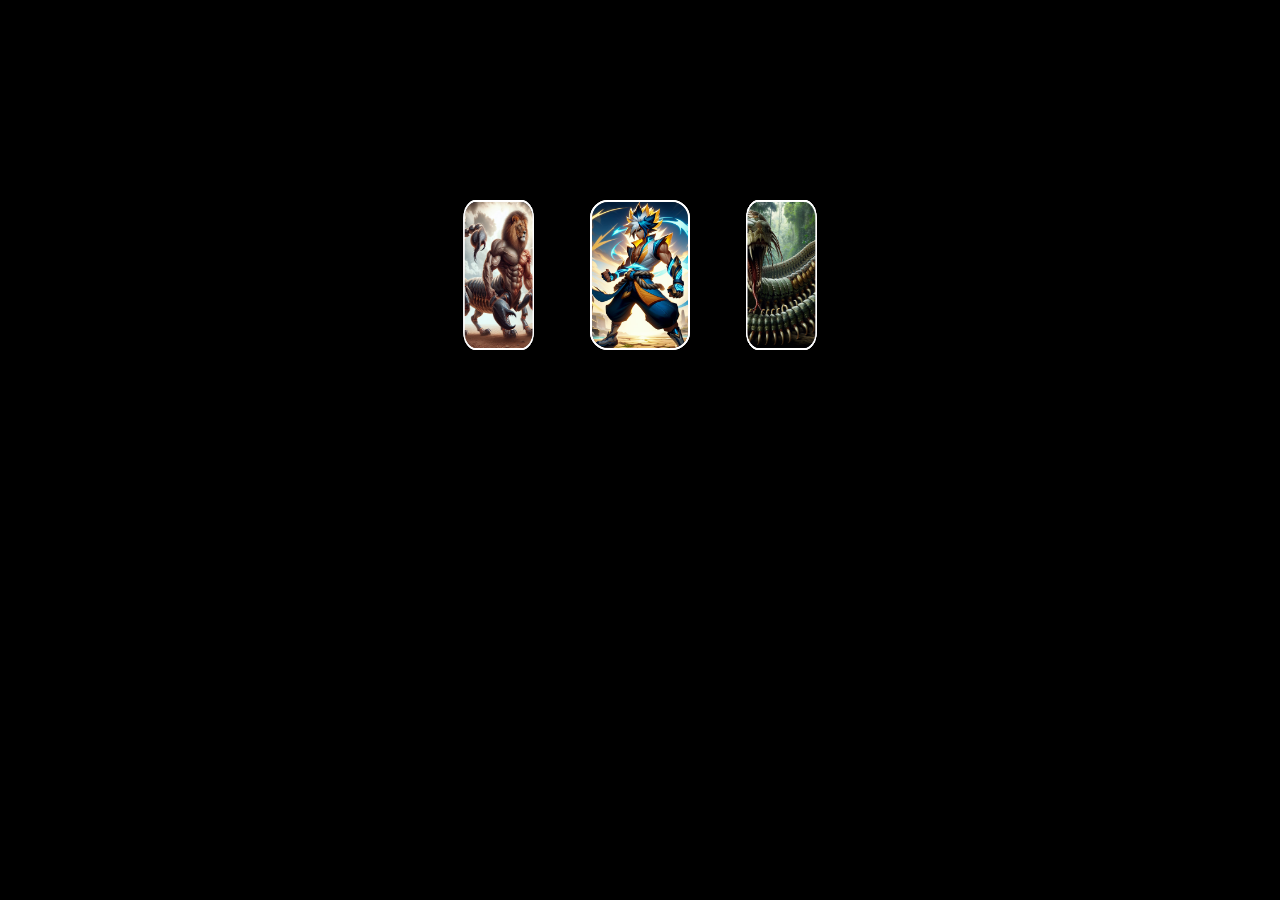
<file: animación 3d img/index.html>
<!DOCTYPE html>
<html lang="en">
<head>
    <meta charset="UTF-8">
    <meta name="viewport" content="width=device-width, initial-scale=1.0">
    <title>Document</title>
    <link rel="stylesheet" href="index.css">
</head>
<body>

    <div id="posicion">
        <div class="box">
            <span style="--i: 1"> <img src="Designer.png" alt="Designer"></span>
            <span style="--i: 2"> <img src="Designer1.png" alt="Designer1"></span>
            <span style="--i: 3"> <img src="Designer2.png" alt="Designer2"></span>
            <span style="--i: 4"> <img src="Designer3.png" alt="Designer3"></span>
            <span style="--i: 5"> <img src="Designer4.png" alt="Designer4"></span>
            <span style="--i: 6"> <img src="Designer5.png" alt="Designer5"></span>
            <span style="--i: 7"> <img src="Designer3.png" alt="Designer3"></span>
            <span style="--i: 8"> <img src="Designer4.png" alt="Designer4"></span>
            <span style="--i: 9"> <img src="Designer5.png" alt="Designer5"></span>
        </div>
    </div>
</body>
</html>
</file>
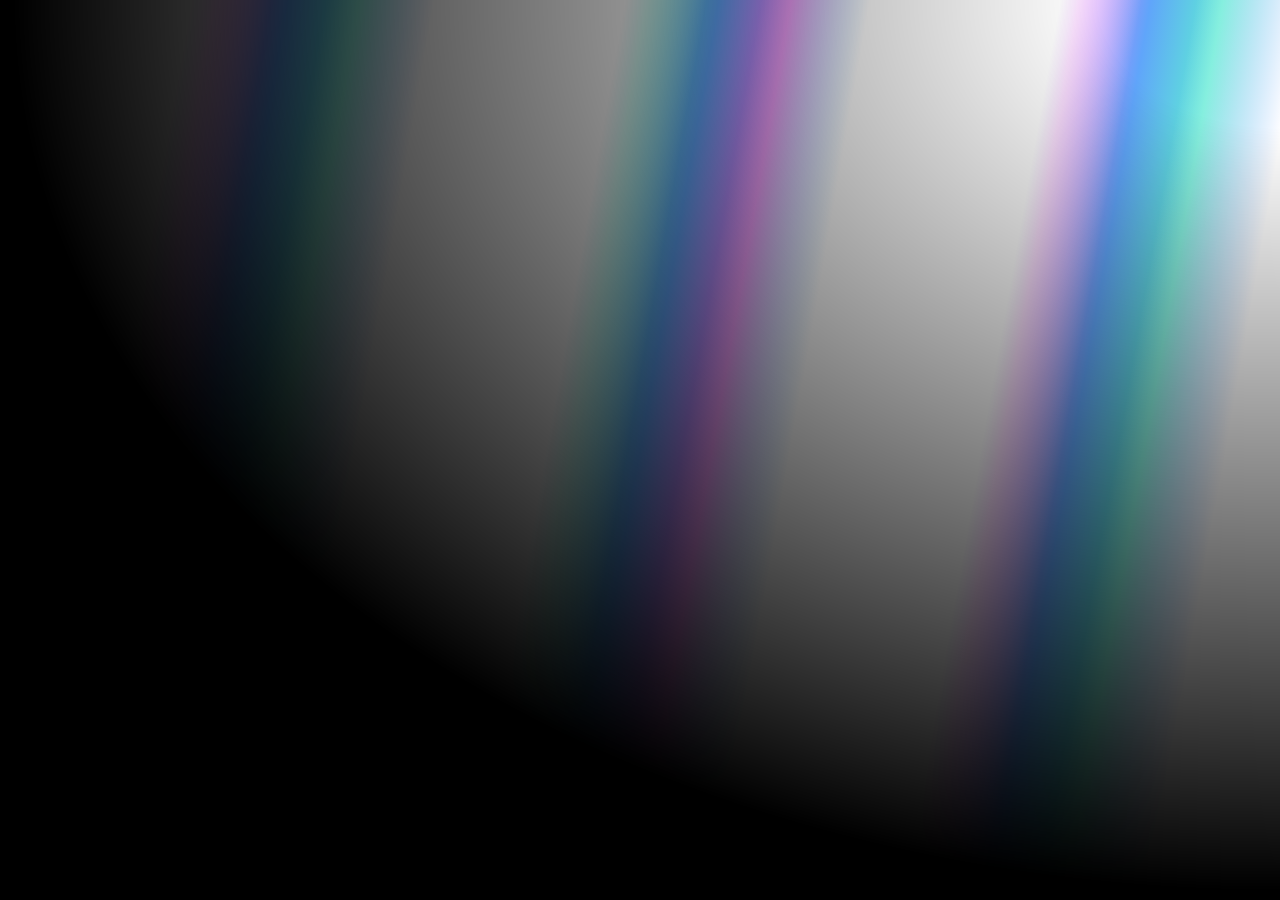
<file: Aureola/index.html>
<!DOCTYPE html>
<html lang="en">
<head>
    <meta charset="UTF-8">
    <meta name="viewport" content="width=device-width, initial-scale=1.0">
    <title>Document</title>
</head>
<body>

    <div class="aurora"></div>

    <style>

        body{
            background-color: black;
        }


        .aurora {
  width: 100%;
  height: 100%;
  min-height: 55vw;
  top: 0;
  right: 0;
  position: absolute;

  z-index: -1;
  
  --stripes: repeating-linear-gradient(100deg, #fff 0%, #fff 7%, transparent 10%, transparent 12%, #fff 16%);
  --rainbow: repeating-linear-gradient(
    100deg,
    #60a5fa 10%,
    #e879f9 15%,
    #60a5fa 20%,
    #5eead4 25%,
    #60a5fa 30%
  );

  /* Compatibilidad para máscaras */
  -webkit-mask-image: radial-gradient(ellipse at 100% 0%, black 10%, transparent 70%);
  mask-image: radial-gradient(ellipse at 100% 0%, black 10%, transparent 70%);

  &::after {
    content: "";
    position: absolute;
    inset: 0;
    background-image: var(--stripes), var(--rainbow);
    background-size: 200%, 100%;
    animation: aurora-animation 30s linear infinite; /* Reduce duración */
  }
} 

@keyframes aurora-animation {
  from {
    background-position: 50% 50%, 50% 50%;
  }
  to {
    background-position: 250% 50%, 250% 50%; /* Reduce desplazamiento */
  }
}
    </style>
</body>
</html>
</file>
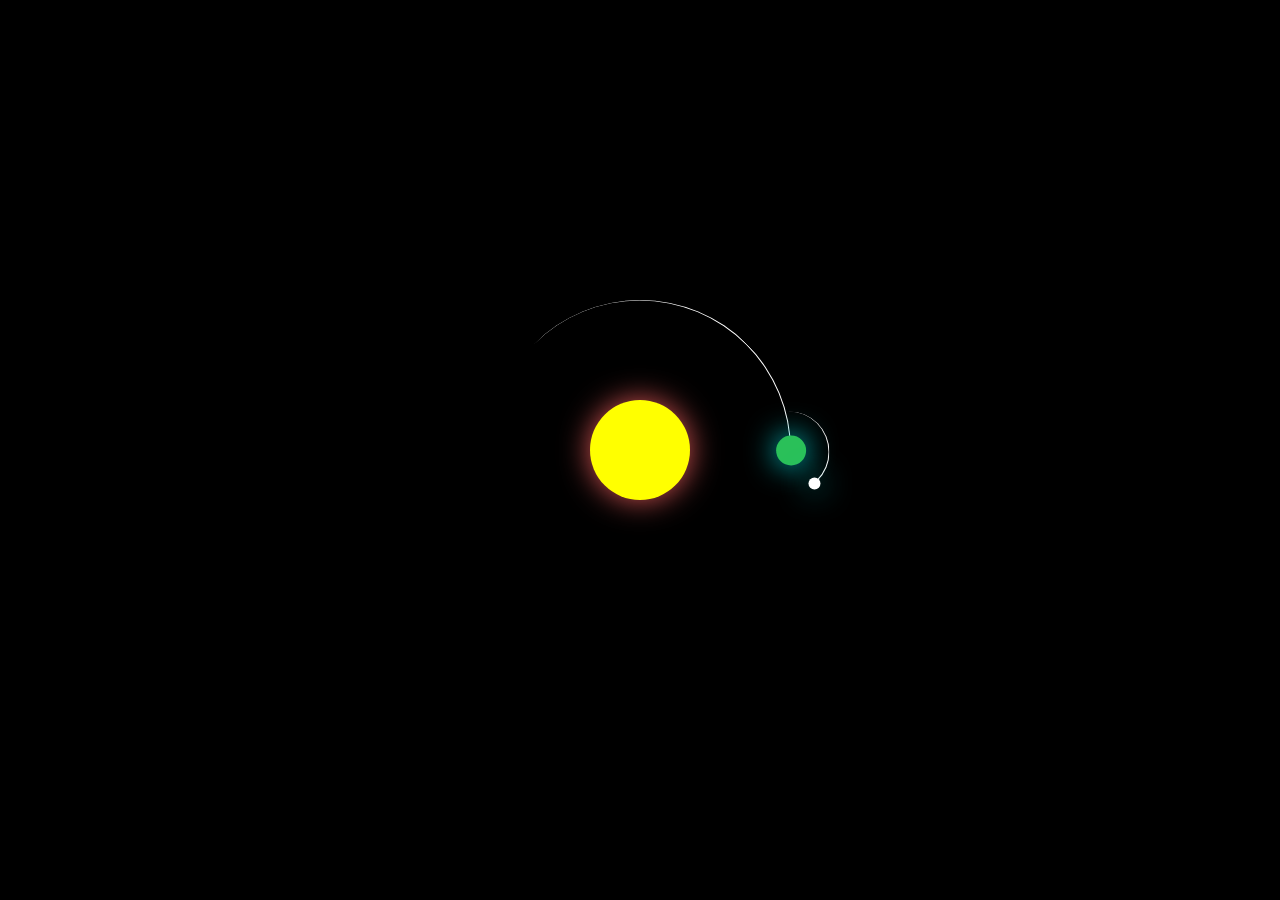
<file: Órbita/index.html>
<!DOCTYPE html>
<html lang="en">
<head>
    <meta charset="UTF-8">
    <meta name="viewport" content="width=device-width, initial-scale=1.0">
    <title>Document</title>
    <link rel="stylesheet" href="index.css">
</head>
<body>
    <div class="container">
        <div class="sun"></div>
        <div class="heart">
            <div class="moon"></div>
        </div>
    </div>
    
</body>
</html>
</file>
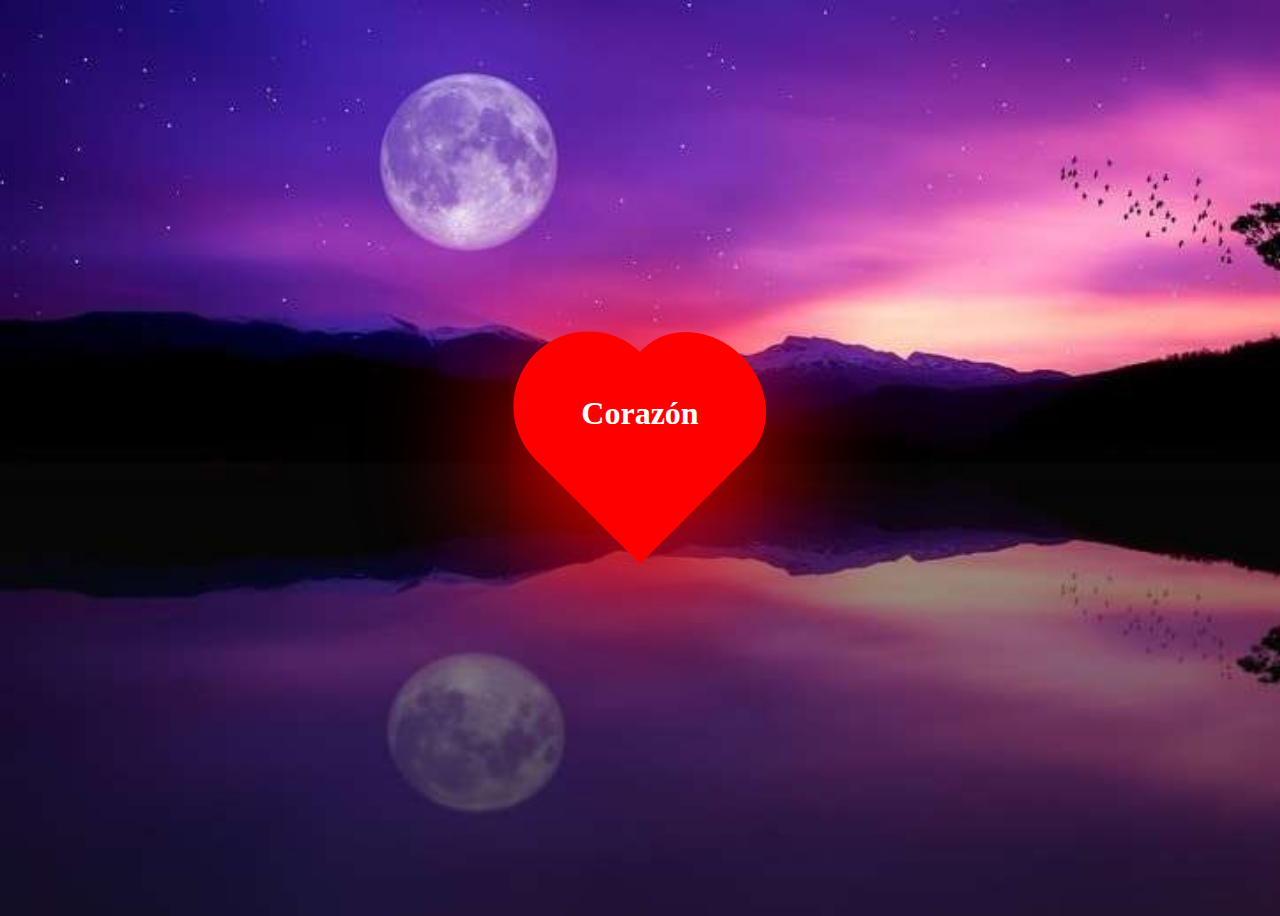
<file: Corazón/corazon.html>
<!DOCTYPE html>

<html lang="en">

<head>

    <meta charset="UTF-8">

    <meta name="viewport" content="width=device-width, initial-scale=1.0">

    <title>Corazón latiendo</title>

</head>

<body>

<style>


body {
    height: 100vh;
    display: flex;
    justify-content: center;
    align-items: center;
    background-image: url(lunamorada.jpg);
    background-size: cover;
}

.heart{

height: 150px;

width: 150px;

background-color: red;

position: relative;

transform: rotate(45deg);

box-shadow: 20px 20px 150px red;

animation: palpitar 0.5s linear infinite alternate;

}



.contenido{

z-index: 99999;

margin-top: -90px;

margin-left: -0%;

animation: palpitar_texto 0.5s linear infinite alternate;

display: flex;

position: absolute;

text-align: center;

color: white;

}


@keyframes palpitar {

0%{transform: rotate(45deg) scale(1.10);}

50%{transform: rotate(45deg) scale(1.0);}

100%{transform: rotate(45deg) scale(0.8);}



}

@keyframes palpitar_texto {

0%{transform: scale(1.10);}

50%{transform: scale(1.0);}

100%{transform: scale(0.8);}



}



.heart::before{

    content: "";

    position: absolute;

    height: 150px;

    width: 150px;

    background-color: red;

    right: 49%;

    border-radius: 50%;

    box-shadow: 20px 20px 150px red;

}



.heart::after{

    content: "";

    position: absolute;

    height: 130px;

    width: 150px;

    background-color: red;

    top: -69px;

    border-radius: 50% ;

    box-shadow: 20px 20px 150px red;


}




</style>


<div class="heart"></div> 


<div class="contenido"><h1>Corazón</h1></div>

</body>

</html>
</file>
<file: animación 3d img/index.css>
*{
    margin: 0;
    padding: 0;
    box-sizing: border-box;
}

body{
    display: flex;
    align-items: center;
    justify-content: center;
    min-height: 100vh;

background-color: black;
}

.box{
    position: relative;
    width: 100px;
    height: 500px;
    transform-style: preserve-3d;
    animation: animate 20s linear infinite;
}

@keyframes animate{
    0%{
        transform: perspective(1000px) rotateY(0deg);
    }
    100%{
        transform: perspective(1000px) rotateY(360deg);
    }
}

.box span{
    position: absolute;
    top: 0;
    left: 0;
    width: 100%;
    height: 100%;
    transform-origin: center;
    transform-style: preserve-3d;
    transform: rotateY(calc(var(--i) * 45deg)) translateZ(200px);
    -webkit-box-reflect: below 0px
    linear-gradient(transparent, transparent, #0004)
}

.box span img{
    position: absolute;
    top: 0;
    left: 0;
    width: 100px;
    border: 2px solid white;
    border-radius: 18px;
    height: 150px;
    object-fit: cover ;
}

#posicion{
    display: flex;
    justify-content: center;
    width: 100px;
}
</file>
<file: Órbita/index.css>
body{
    margin: 0;
    height: 100vh;
    display:flex;
    align-items: center;
    justify-content: center;
    background-color: black;
    overflow: hidden;
}

.container{
    font-size: 10px;
    width: 40em;
    height: 40em;
    position:relative;
}

.sun{
    position: absolute;
    top:15em;
    left: 15em;
    width: 10em;
    height: 10em;
    background-color: yellow;
    border-radius: 50%;
    box-shadow: 0 0 3em rgb(220, 87, 87);
}

.heart,.moon{
    position: absolute;
    border-style: solid;
    border-color: white transparent transparent transparent;
    border-width: 0.1em 0.1em 0 0;
    transform: rotate(45deg);
    border-radius: 50%;
}

.heart{
    top:5em;
    left: 5em;
    width: 30em;
    height: 30em;
    animation: orbit 36.5s linear infinite;
}

.moon{
    top:5px;
    left: 216px;
    width: 8em;
    height: 8em;
    animation: orbit 5s linear infinite;
}

.heart:before,.moon:before{
    color:aqua;
    content: '';
    position: absolute;
    border-radius: 50%;
}

.heart:before{
    top: 2.8em;
    right: 2.8em;
    width: 3em;
    height: 3em;
    background-color: rgb(42, 192, 89);
    box-shadow: 0 0 3em rgb(6, 217, 221);
}

.moon:before{
    top: 0.8em;
    right: 0.2em;
    width: 1.2em;
    height: 1.2em;
    background-color: white;
    box-shadow: 0 0 3em rgb(6, 217, 221);
}

@keyframes orbit{
    0%{
        transform: rotate(0deg);
    }
    100%{
        transform: rotate(360deg);
    }
}
</file>
